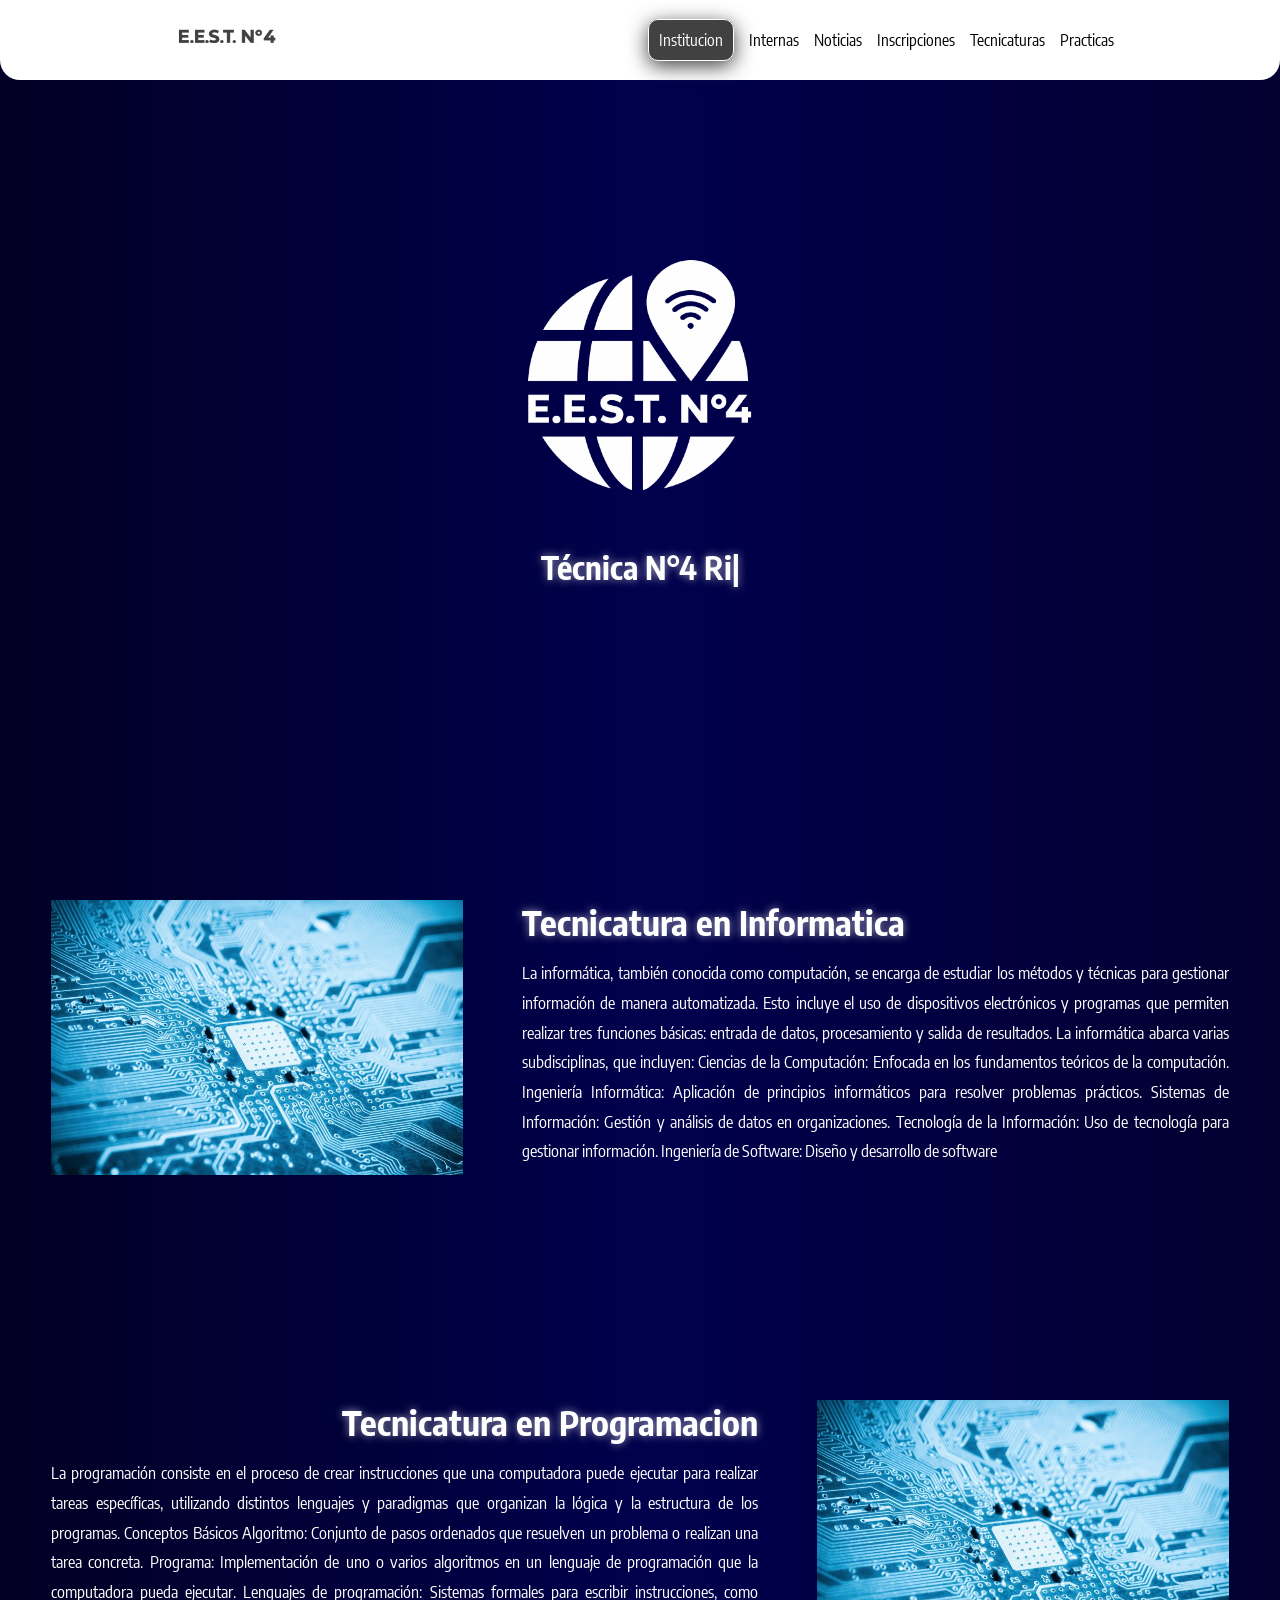
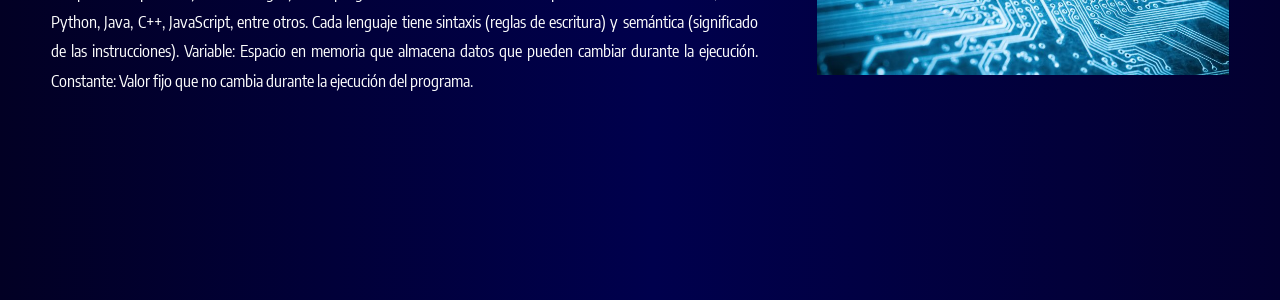
<file: Index.html>
<html lang="en">
<head>
    <meta charset="UTF-8">
    <meta name="viewport" content="width=device-width, initial-scale=1.0">
    <title>Document</title>
    <link rel="stylesheet" href="styles/campus.css">
    <link rel="stylesheet" href="styles/font.css">
    <link rel="stylesheet" href="styles/navbar.css">
    <link rel="stylesheet" href="https://fonts.googleapis.com/icon?family=Material+Icons">
 
</head>
<body>
    <nav>
        <div class="logo">
            <img src="img/eestn4 3.png" alt="">
        </div>
        <div class="links">
            <ul>
                <li><a href="" id="link-action">Institucion</a></li>        
                <li><a href="">Internas</a></li>        
                <li><a href="">Noticias</a></li>         
                <li><a href="">Inscripciones</a></li>         
                <li><a href="">Tecnicaturas</a></li>         
                <li><a href="">Practicas</a></li>
            </ul>
        </div>
        <div class="menu-btn"><span class="material-icons">menu</span></div>
    </nav>
    <div class="container">
        <div class="info School-title encode-sans-condensed-bold ">
            <img src="img/LogoTec4Blanco.png" alt="">
            <h1>
                T<span id="texto"></span><span class="cursor">|</span>
            </h1>
        </div>
    </div>
    <section>
        <div class="box">
            <div class="box-img">
                <img src="img/informatica.jpg" alt="">
            </div>
            <div class="box-title">
                <h2>Tecnicatura en Informatica</h2>
                <p>La informática, también conocida como computación, se encarga de estudiar los métodos y técnicas para gestionar información de manera automatizada. Esto incluye el uso de dispositivos electrónicos y programas que permiten realizar tres funciones básicas: entrada de datos, procesamiento y salida de resultados. La informática abarca varias subdisciplinas, que incluyen:
                    Ciencias de la Computación: Enfocada en los fundamentos teóricos de la computación.
                    Ingeniería Informática: Aplicación de principios informáticos para resolver problemas prácticos.
                    Sistemas de Información: Gestión y análisis de datos en organizaciones.
                    Tecnología de la Información: Uso de tecnología para gestionar información.
                    Ingeniería de Software: Diseño y desarrollo de software </p>
            </div>
            
        </div>
    </section>
    <section>
        <div class="box">
            <div class="box-title box-title-end">
                <h2>Tecnicatura en Programacion</h2>
                <p>La programación consiste en el proceso de crear instrucciones que una computadora puede ejecutar para realizar tareas específicas, utilizando distintos lenguajes y paradigmas que organizan la lógica y la estructura de los programas.
                Conceptos Básicos
                Algoritmo: Conjunto de pasos ordenados que resuelven un problema o realizan una tarea concreta.
                Programa: Implementación de uno o varios algoritmos en un lenguaje de programación que la computadora pueda ejecutar.
                Lenguajes de programación: Sistemas formales para escribir instrucciones, como Python, Java, C++, JavaScript, entre otros. Cada lenguaje tiene sintaxis (reglas de escritura) y semántica (significado de las instrucciones).
                Variable: Espacio en memoria que almacena datos que pueden cambiar durante la ejecución.
                Constante: Valor fijo que no cambia durante la ejecución del programa.</p>            
            </div>
            <div class="box-img">
                <img src="img/informatica.jpg" alt="">
            </div>
            
        </div>
    </section>
 
 
    <script src="scripts/texto.js"></script>
</body>
</file>
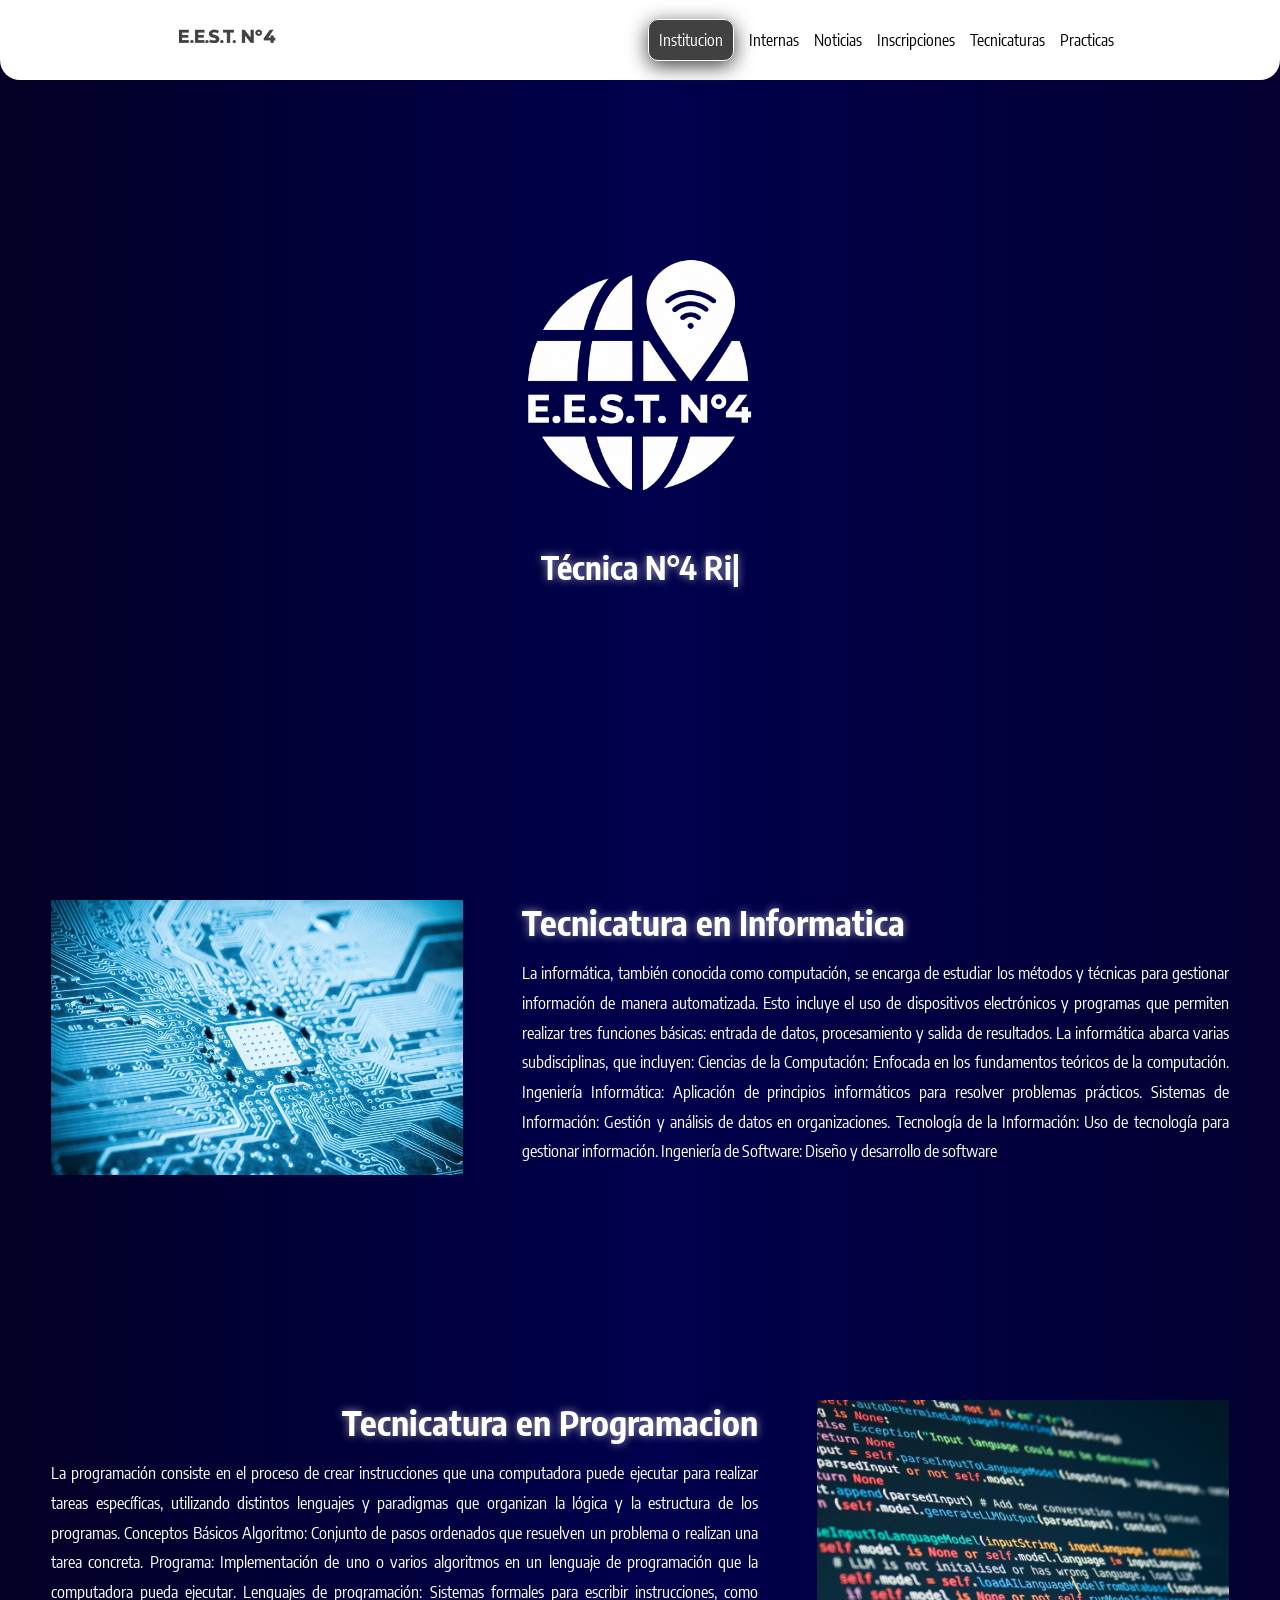
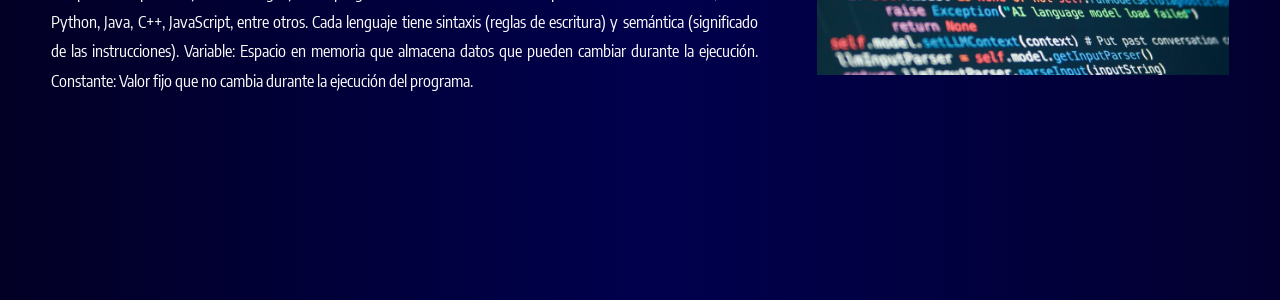
<file: index.html>
<html lang="en">
<head>
    <meta charset="UTF-8">
    <meta name="viewport" content="width=device-width, initial-scale=1.0">
    <title>Document</title>
    <link rel="stylesheet" href="styles/campus.css">
    <link rel="stylesheet" href="styles/font.css">
    <link rel="stylesheet" href="styles/navbar.css">
    <link rel="stylesheet" href="https://fonts.googleapis.com/icon?family=Material+Icons">
 
</head>
<body>
    <nav>
        <div class="logo">
            <img src="img/eestn4 3.png" alt="">
        </div>
        <div class="links">
            <ul>
                <li><a href="" id="link-action">Institucion</a></li>        
                <li><a href="">Internas</a></li>        
                <li><a href="">Noticias</a></li>         
                <li><a href="">Inscripciones</a></li>         
                <li><a href="">Tecnicaturas</a></li>         
                <li><a href="">Practicas</a></li>
            </ul>
        </div>
        <div class="menu-btn"><span class="material-icons">menu</span></div>
    </nav>
    <div class="container">
        <div class="info School-title encode-sans-condensed-bold ">
            <img src="img/LogoTec4Blanco.png" alt="">
            <h1>
                T<span id="texto"></span><span class="cursor">|</span>
            </h1>
        </div>
    </div>
    <section>
        <div class="box">
            <div class="box-img">
                <img src="img/informatica.jpg" alt="">
            </div>
            <div class="box-title">
                <h2>Tecnicatura en Informatica</h2>
                <p>La informática, también conocida como computación, se encarga de estudiar los métodos y técnicas para gestionar información de manera automatizada. Esto incluye el uso de dispositivos electrónicos y programas que permiten realizar tres funciones básicas: entrada de datos, procesamiento y salida de resultados. La informática abarca varias subdisciplinas, que incluyen:
                    Ciencias de la Computación: Enfocada en los fundamentos teóricos de la computación.
                    Ingeniería Informática: Aplicación de principios informáticos para resolver problemas prácticos.
                    Sistemas de Información: Gestión y análisis de datos en organizaciones.
                    Tecnología de la Información: Uso de tecnología para gestionar información.
                    Ingeniería de Software: Diseño y desarrollo de software </p>
            </div>
            
        </div>
    </section>
    <section>
        <div class="box">
            <div class="box-title box-title-end">
                <h2>Tecnicatura en Programacion</h2>
                <p>La programación consiste en el proceso de crear instrucciones que una computadora puede ejecutar para realizar tareas específicas, utilizando distintos lenguajes y paradigmas que organizan la lógica y la estructura de los programas.
                Conceptos Básicos
                Algoritmo: Conjunto de pasos ordenados que resuelven un problema o realizan una tarea concreta.
                Programa: Implementación de uno o varios algoritmos en un lenguaje de programación que la computadora pueda ejecutar.
                Lenguajes de programación: Sistemas formales para escribir instrucciones, como Python, Java, C++, JavaScript, entre otros. Cada lenguaje tiene sintaxis (reglas de escritura) y semántica (significado de las instrucciones).
                Variable: Espacio en memoria que almacena datos que pueden cambiar durante la ejecución.
                Constante: Valor fijo que no cambia durante la ejecución del programa.</p>            
            </div>
            <div class="box-img">
                <img src="img/programacion.jpg" alt="">
            </div>
            
        </div>
    </section>
 
 
    <script src="scripts/texto.js"></script>
</body>
</file>
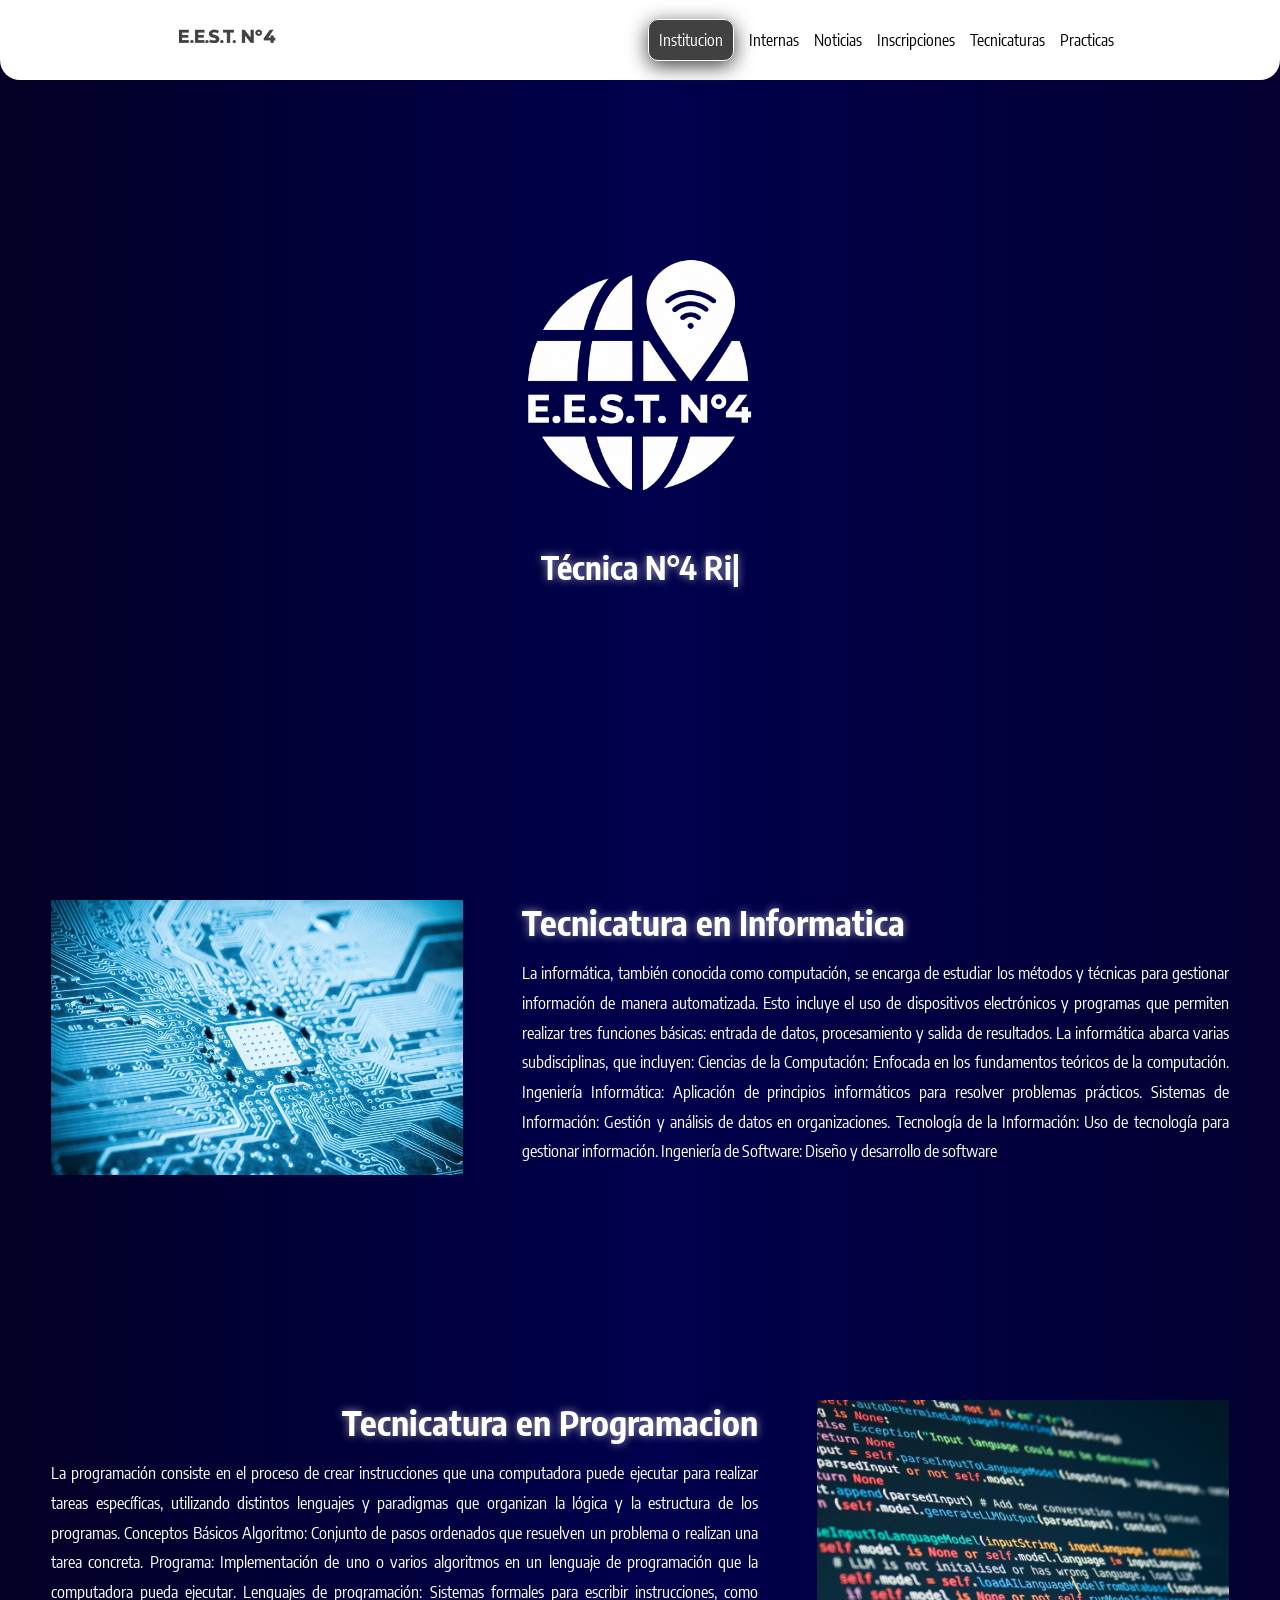
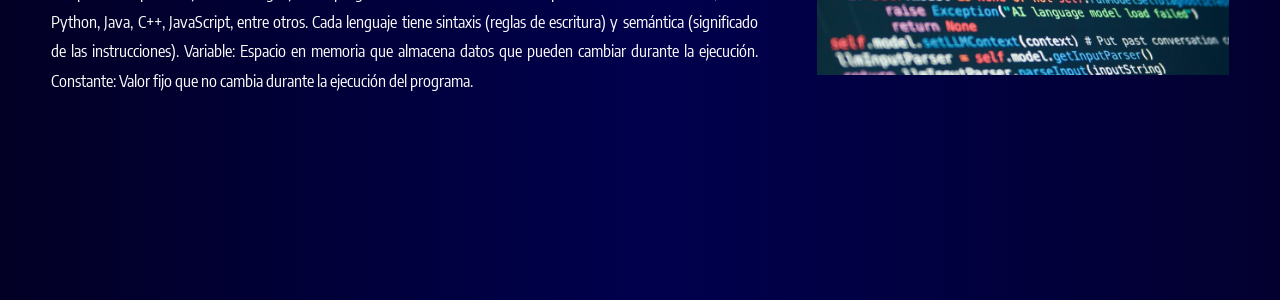
<file: Pages/Index.html>
<html lang="en">
<head>
    <meta charset="UTF-8">
    <meta name="viewport" content="width=device-width, initial-scale=1.0">
    <title>Document</title>
    <link rel="stylesheet" href="../Styles/campus.css">
    <link rel="stylesheet" href="../Styles/font.css">
    <link rel="stylesheet" href="../Styles/navbar.css">
    <link rel="stylesheet" href="https://fonts.googleapis.com/icon?family=Material+Icons">

</head>
<body>
    <nav>
        <div class="logo">
            <img src="../Img/eestn4 3.png" alt="">
        </div>
        <div class="links">
            <ul>
                <li><a href="" id="link-action">Institucion</a></li>        
                <li><a href="">Internas</a></li>        
                <li><a href="">Noticias</a></li>         
                <li><a href="">Inscripciones</a></li>         
                <li><a href="">Tecnicaturas</a></li>         
                <li><a href="">Practicas</a></li>
            </ul>
        </div>
        <div class="menu-btn"><span class="material-icons">menu</span></div>
    </nav>
    <div class="container">
        <div class="info School-title encode-sans-condensed-bold ">
            <img src="../Img/LogoTec4Blanco.png" alt="">
            <h1>
                T<span id="texto"></span><span class="cursor">|</span>
            </h1>
        </div>
    </div>
    <section>
        <div class="box">
            <div class="box-img">
                <img src="../Img/informatica.jpg" alt="">
            </div>
            <div class="box-title">
                <h2>Tecnicatura en Informatica</h2>
                <p>La informática, también conocida como computación, se encarga de estudiar los métodos y técnicas para gestionar información de manera automatizada. Esto incluye el uso de dispositivos electrónicos y programas que permiten realizar tres funciones básicas: entrada de datos, procesamiento y salida de resultados. La informática abarca varias subdisciplinas, que incluyen:
                    Ciencias de la Computación: Enfocada en los fundamentos teóricos de la computación.
                    Ingeniería Informática: Aplicación de principios informáticos para resolver problemas prácticos.
                    Sistemas de Información: Gestión y análisis de datos en organizaciones.
                    Tecnología de la Información: Uso de tecnología para gestionar información.
                    Ingeniería de Software: Diseño y desarrollo de software </p>
            </div>
            
        </div>
    </section>
    <section>
        <div class="box">
            <div class="box-title box-title-end">
                <h2>Tecnicatura en Programacion</h2>
                <p>La programación consiste en el proceso de crear instrucciones que una computadora puede ejecutar para realizar tareas específicas, utilizando distintos lenguajes y paradigmas que organizan la lógica y la estructura de los programas.
                Conceptos Básicos
                Algoritmo: Conjunto de pasos ordenados que resuelven un problema o realizan una tarea concreta.
                Programa: Implementación de uno o varios algoritmos en un lenguaje de programación que la computadora pueda ejecutar.
                Lenguajes de programación: Sistemas formales para escribir instrucciones, como Python, Java, C++, JavaScript, entre otros. Cada lenguaje tiene sintaxis (reglas de escritura) y semántica (significado de las instrucciones).
                Variable: Espacio en memoria que almacena datos que pueden cambiar durante la ejecución.
                Constante: Valor fijo que no cambia durante la ejecución del programa.</p>            
            </div>
            <div class="box-img">
                <img src="../Img/programacion.jpg" alt="">
            </div>
            
        </div>
    </section>


    <script src="texto.js"></script>
</body>
</file>
<file: styles/campus.css>
*{
    margin: 0;
    padding: 0;
    box-sizing: border-box;
    font-family: 'Encode Sans Condensed';
}

html, body{
    height: 100%; /* necesario para que .container{height:100%} tenga algo de donde heredar */
}
 
body{
    font-family: Arial, sans-serif;
    background: #020024;
    background: linear-gradient(90deg, rgba(2, 0, 36, 1) 0%, rgba(0, 0, 77, 1) 51%, rgba(3, 0, 48, 1) 100%);
    color: white;
    
}

.container{
    display: flex;
    justify-content: center;
    align-items: center;
    height: 100%;
    
}
 
.info{
    display: flex;
    flex-direction: column;
    justify-content: center;
    align-items: center;
    width: 60%;
    transform: translateY(-70px);
}
.info img{
    width: 25vw;
    max-width: 500px;
    height: auto;
    filter: brightness(0) invert(1);
    display: block;
    flex-shrink: 0;
    padding-top: 7%;
}
 
#link-action{
    background: #414141;
    padding: 10px;
    border-radius: 10px;
    border: 1px solid rgb(255, 255, 255);
    color: white;
    box-shadow: 0px 5px 20px #414141;
    
}
 
.typing{
    width: 0;
    overflow: hidden;
    white-space: nowrap;
    border-right: 2px solid white;
    animation:
        escribir 3s steps(19) infinite alternate,
        cursor .7s infinite;
}
 
.cursor{
    animation: parpadear .7s infinite;
}
 
 
.box{
    width: 100%;
    min-height: 500px;
    display: flex;
    align-items: flex-start;
    justify-content: space-between;
    padding: 0 4%;
    gap: 5%;
}
 
.box-img{
    width: 35%;
    aspect-ratio: 3 / 2; /* mantiene la proporción sin depender de un height:% que no funciona acá */
    flex-shrink: 0;
}
 
.box-img img{
    width: 100%;
    height: 100%;
    object-fit: cover;
}
 
.box-title{
    flex: 1;
    display: flex;
    flex-direction: column;
    justify-content: flex-start;
}
 
.box-title h2{
    margin-bottom: 2%;
    font-size: clamp(32px, 1.12vw + 20.5px, 42px);
    text-shadow: 0 0 8px rgba(255, 255, 255, 0.6);
}
 
.box-title p{
    font-size: clamp(16px, 0.22vw + 13.7px, 18px);
    line-height: 1.8;
    text-align: justify;
}
 
.box-title-end{
    align-items: flex-end;
    text-align: right;
}
 
@keyframes parpadear{
    50%{
        opacity: 0;
    }
}

h1{
    text-shadow: 0 0 8px rgba(255, 255, 255, 0.6);
}


/* ---- Notebook (pantallas de 13"-15", ~1025px a 1400px) ---- */
@media (min-width: 1025px) and (max-width: 1400px){
 
    .box{
        align-items: flex-start;
        padding: 0 4%;
        gap: 5%;
    }

    .box-title{
        min-width: 0;
        justify-content: flex-start;
        transform: none;
    }
 
    .box-title p{
        max-width: 100%;
    }
}


/* ---- Celular / Tablet (hasta 1024px) ---- */
@media (max-width: 1024px){
 
    .container{
        height: auto;
        min-height: auto;
        padding: clamp(12px, 8.36px + 1.14vw, 20px) clamp(12px, 8.36px + 1.14vw, 20px) clamp(24px, 16.73px + 2.27vw, 40px);
    }
 
    .info{
        width: 100%;
        height: auto;
        transform: none;
    }

    section .box{
        flex-direction: column;
        min-height: auto;
        padding: 0 clamp(12px, 8.36px + 1.14vw, 20px);
        gap: clamp(12px, 8.36px + 1.14vw, 20px);
        margin-bottom: clamp(24px, 16.73px + 2.27vw, 40px);
    }

    .box-img{
        order: -1;
        width: 100%;
    }
 
    .box-title{
        transform: none;
        align-items: center;
        text-align: center;
    }
 
    .box-title h2{
        font-size: clamp(20px, 17.27px + 0.85vw, 26px);
    }
 
    .box-title p{
        font-size: clamp(14px, 13.55px + 0.14vw, 15px);
        line-height: 1.6;
        text-align: left;
    }
    
}
</file>
<file: styles/font.css>
@import url('https://fonts.googleapis.com/css2?family=Encode+Sans+Condensed:wght@100;600;700;900&display=swap');


.encode-sans-condensed-thin {
  font-family: "Encode Sans Condensed", sans-serif;
  font-weight: 100;
  font-style: normal;
}

.encode-sans-condensed-semibold {
  font-family: "Encode Sans Condensed", sans-serif;
  font-weight: 600;
  font-style: normal;
}

.encode-sans-condensed-bold {
  font-family: "Encode Sans Condensed", sans-serif;
  font-weight: 700;
  font-style: normal;
}

.encode-sans-condensed-black {
  font-family: "Encode Sans Condensed", sans-serif;
  font-weight: 900;
  font-style: normal;
}
</file>
<file: styles/navbar.css>
nav{
    display: flex;
    justify-content: space-around;
    align-items: center;
    background-color: #ffffff;
    color: rgb(0, 0, 0);
    height: 80px;
    border-radius: 0px 0px 20px 20px;
    position: fixed;
    top: 0;
    left: 0;
    width: 100%;
    z-index: 1000;
}
nav .links ul{
    color: white;
    text-decoration: none;
    list-style: none;
    list-style-type: none;
    display: flex;
    gap: 15px;
}
#link-action{
    background: #414141;
    padding: 10px;
    border-radius: 10px;
    border: 1px solid rgb(255, 255, 255);
    color: white;
    box-shadow: 0px 5px 20px #414141;
    
}
a{
    color: rgb(0, 0, 0);
    text-decoration: none;
}
.logo{
    width: 150px;
    height: 100%;
    max-height: 80px;
    display: flex;
    align-items: center;
}
.logo img{
    width: auto;
    height: 100%;
    max-height: 100%;
}
.menu-btn{
    display: none;
    cursor: pointer;
}
.menu-btn .material-icons{
    font-size: 30px;
    color: rgb(0, 0, 0);
    display: block;
}
 
@media (max-width: 1024px){
 
    nav{
        border-radius: 0px;
        position: static;
        top: 0;
        left: 0;
        width: 100%;
        z-index: 1000 ;
    }
 
    .menu-btn{
        display: block;
    }
 
    .links{
        display: none;
        position: absolute;
        top: 50px;
        left: 0;
        width: 100%;
        background: white;
    }
 
    .links ul{
        flex-direction: column;
        align-items: center;
        padding: 20px 0;
    }
 
    .links.active{
        display: block;
    }
    #link-action{
        box-shadow:none;
        background-color: white;
    }
}
</file>
<file: Styles/campus.css>
*{
    margin: 0;
    padding: 0;
    box-sizing: border-box;
    font-family: 'Encode Sans Condensed';
}

html, body{
    height: 100%; /* necesario para que .container{height:100%} tenga algo de donde heredar */
}
 
body{
    font-family: Arial, sans-serif;
    background: #020024;
    background: linear-gradient(90deg, rgba(2, 0, 36, 1) 0%, rgba(0, 0, 77, 1) 51%, rgba(3, 0, 48, 1) 100%);
    color: white;
    
}

.container{
    display: flex;
    justify-content: center;
    align-items: center;
    height: 100%;
    
}
 
.info{
    display: flex;
    flex-direction: column;
    justify-content: center;
    align-items: center;
    width: 60%;
    transform: translateY(-70px);
}
.info img{
    width: 25vw;
    max-width: 500px;
    height: auto;
    filter: brightness(0) invert(1);
    display: block;
    flex-shrink: 0;
    padding-top: 7%;
}
 
#link-action{
    background: #414141;
    padding: 10px;
    border-radius: 10px;
    border: 1px solid rgb(255, 255, 255);
    color: white;
    box-shadow: 0px 5px 20px #414141;
    
}
 
.typing{
    width: 0;
    overflow: hidden;
    white-space: nowrap;
    border-right: 2px solid white;
    animation:
        escribir 3s steps(19) infinite alternate,
        cursor .7s infinite;
}
 
.cursor{
    animation: parpadear .7s infinite;
}
 
 
.box{
    width: 100%;
    min-height: 500px;
    display: flex;
    align-items: flex-start;
    justify-content: space-between;
    padding: 0 4%;
    gap: 5%;
}
 
.box-img{
    width: 35%;
    aspect-ratio: 3 / 2; /* mantiene la proporción sin depender de un height:% que no funciona acá */
    flex-shrink: 0;
}
 
.box-img img{
    width: 100%;
    height: 100%;
    object-fit: cover;
}
 
.box-title{
    flex: 1;
    display: flex;
    flex-direction: column;
    justify-content: flex-start;
}
 
.box-title h2{
    margin-bottom: 2%;
    font-size: clamp(32px, 1.12vw + 20.5px, 42px);
    text-shadow: 0 0 8px rgba(255, 255, 255, 0.6);
}
 
.box-title p{
    font-size: clamp(16px, 0.22vw + 13.7px, 18px);
    line-height: 1.8;
    text-align: justify;
}
 
.box-title-end{
    align-items: flex-end;
    text-align: right;
}
 
@keyframes parpadear{
    50%{
        opacity: 0;
    }
}

h1{
    text-shadow: 0 0 8px rgba(255, 255, 255, 0.6);
}


/* ---- Notebook (pantallas de 13"-15", ~1025px a 1400px) ---- */
@media (min-width: 1025px) and (max-width: 1400px){
 
    .box{
        align-items: flex-start;
        padding: 0 4%;
        gap: 5%;
    }

    .box-title{
        min-width: 0;
        justify-content: flex-start;
        transform: none;
    }
 
    .box-title p{
        max-width: 100%;
    }
}


/* ---- Celular / Tablet (hasta 1024px) ---- */
@media (max-width: 1024px){
 
    .container{
        height: auto;
        min-height: auto;
        padding: clamp(12px, 8.36px + 1.14vw, 20px) clamp(12px, 8.36px + 1.14vw, 20px) clamp(24px, 16.73px + 2.27vw, 40px);
    }
 
    .info{
        width: 100%;
        height: auto;
        transform: none;
    }

    section .box{
        flex-direction: column;
        min-height: auto;
        padding: 0 clamp(12px, 8.36px + 1.14vw, 20px);
        gap: clamp(12px, 8.36px + 1.14vw, 20px);
        margin-bottom: clamp(24px, 16.73px + 2.27vw, 40px);
    }

    .box-img{
        order: -1;
        width: 100%;
    }
 
    .box-title{
        transform: none;
        align-items: center;
        text-align: center;
    }
 
    .box-title h2{
        font-size: clamp(20px, 17.27px + 0.85vw, 26px);
    }
 
    .box-title p{
        font-size: clamp(14px, 13.55px + 0.14vw, 15px);
        line-height: 1.6;
        text-align: left;
    }
    
}
</file>
<file: Styles/font.css>
@import url('https://fonts.googleapis.com/css2?family=Encode+Sans+Condensed:wght@100;600;700;900&display=swap');


.encode-sans-condensed-thin {
  font-family: "Encode Sans Condensed", sans-serif;
  font-weight: 100;
  font-style: normal;
}

.encode-sans-condensed-semibold {
  font-family: "Encode Sans Condensed", sans-serif;
  font-weight: 600;
  font-style: normal;
}

.encode-sans-condensed-bold {
  font-family: "Encode Sans Condensed", sans-serif;
  font-weight: 700;
  font-style: normal;
}

.encode-sans-condensed-black {
  font-family: "Encode Sans Condensed", sans-serif;
  font-weight: 900;
  font-style: normal;
}
</file>
<file: Styles/navbar.css>
nav{
    display: flex;
    justify-content: space-around;
    align-items: center;
    background-color: #ffffff;
    color: rgb(0, 0, 0);
    height: 80px;
    border-radius: 0px 0px 20px 20px;
    position: fixed;
    top: 0;
    left: 0;
    width: 100%;
    z-index: 1000;
}
nav .links ul{
    color: white;
    text-decoration: none;
    list-style: none;
    list-style-type: none;
    display: flex;
    gap: 15px;
}
#link-action{
    background: #414141;
    padding: 10px;
    border-radius: 10px;
    border: 1px solid rgb(255, 255, 255);
    color: white;
    box-shadow: 0px 5px 20px #414141;
    
}
a{
    color: rgb(0, 0, 0);
    text-decoration: none;
}
.logo{
    width: 150px;
    height: 100%;
    max-height: 80px;
    display: flex;
    align-items: center;
}
.logo img{
    width: auto;
    height: 100%;
    max-height: 100%;
}
.menu-btn{
    display: none;
    cursor: pointer;
}
.menu-btn .material-icons{
    font-size: 30px;
    color: rgb(0, 0, 0);
    display: block;
}
 
@media (max-width: 1024px){
 
    nav{
        border-radius: 0px;
        position: static;
        top: 0;
        left: 0;
        width: 100%;
        z-index: 1000 ;
    }
 
    .menu-btn{
        display: block;
    }
 
    .links{
        display: none;
        position: absolute;
        top: 50px;
        left: 0;
        width: 100%;
        background: white;
    }
 
    .links ul{
        flex-direction: column;
        align-items: center;
        padding: 20px 0;
    }
 
    .links.active{
        display: block;
    }
    #link-action{
        box-shadow:none;
        background-color: white;
    }
}
</file>
